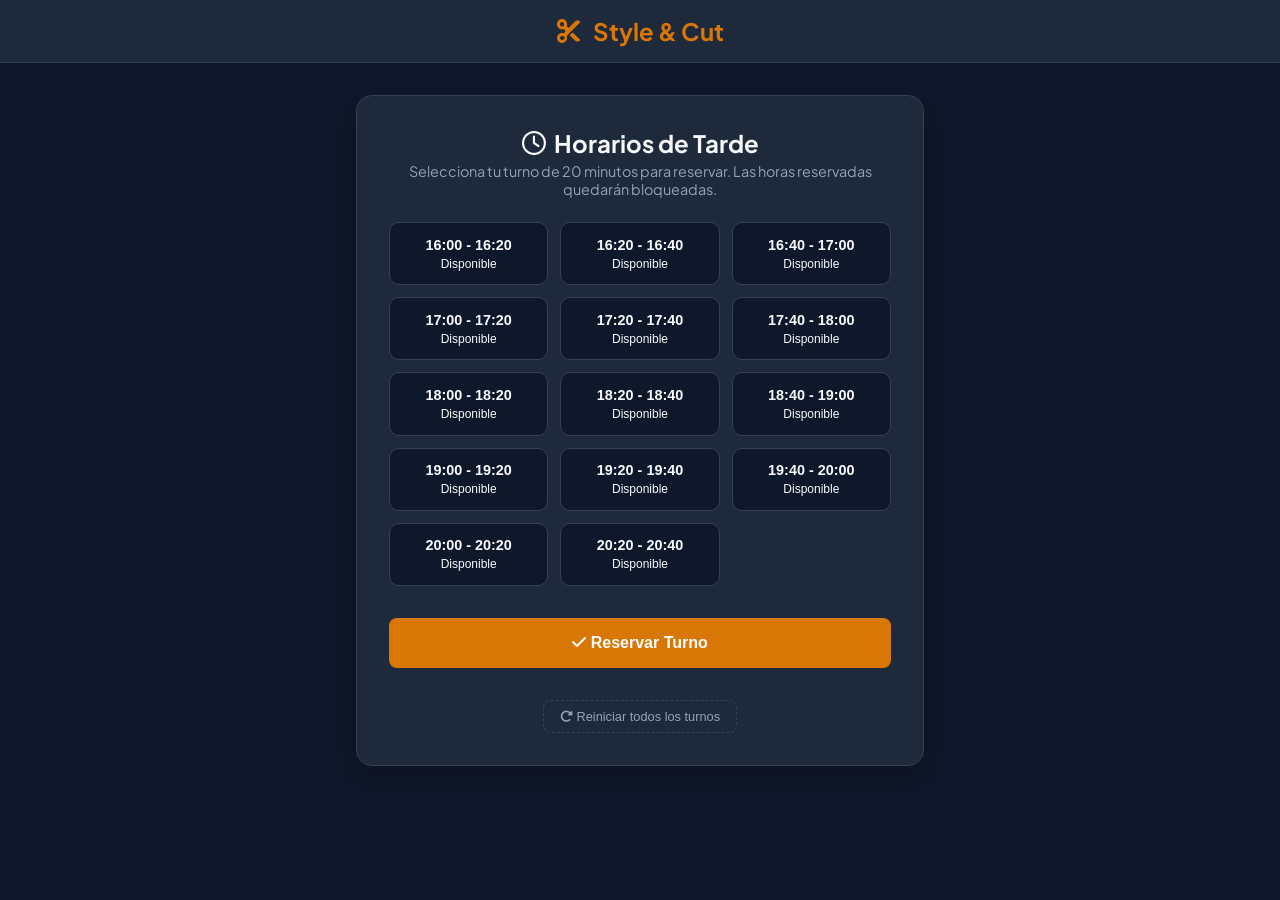
<file: index.html>
<!DOCTYPE html>
<html lang="es">
<head>
  <meta charset="UTF-8">
  <meta name="viewport" content="width=device-width, initial-scale=1.0">
  <title>Reserva de Turnos - Peluquería</title>
  <link rel="stylesheet" href="styles.css">
  <!-- Fuentes e Iconos -->
  <link rel="preconnect" href="https://fonts.googleapis.com">
  <link rel="preconnect" href="https://fonts.gstatic.com" crossorigin>
  <link href="https://fonts.googleapis.com/css2?family=Plus+Jakarta+Sans:wght@400;600;700&display=swap" rel="stylesheet">
  <link rel="stylesheet" href="https://cdnjs.cloudflare.com/ajax/libs/font-awesome/6.4.0/css/all.min.css">
</head>
<body>

  <header class="header">
    <div class="logo">
      <i class="fa-solid fa-scissors"></i>
      <span>Style & Cut</span>
    </div>
  </header>

  <main class="container">
    <div class="card">
      <h2><i class="fa-regular fa-clock"></i> Horarios de Tarde</h2>
      <p class="subtitle">Selecciona tu turno de 20 minutos para reservar. Las horas reservadas quedarán bloqueadas.</p>

      <form id="bookingForm">
        <!-- Selección de Horario -->
        <div class="form-group">
          <div id="slotsContainer" class="slots-grid">
            <!-- Se genera dinámicamente con JavaScript -->
          </div>
          <p id="slotError" class="error-msg">Por favor, selecciona una hora disponible.</p>
        </div>

        <!-- Botón de Confirmación -->
        <button type="submit" class="btn-submit">
          <i class="fa-solid fa-check"></i> Reservar Turno
        </button>
      </form>

      <!-- Botón para reiniciar horarios -->
      <button type="button" class="btn-reset" onclick="resetAllSlots()">
        <i class="fa-solid fa-rotate-right"></i> Reiniciar todos los turnos
      </button>
    </div>
  </main>

  <script src="script.js"></script>
</body>
</html>
</file>
<file: styles.css>
/* RESET Y VARIABLES */
* {
  margin: 0;
  padding: 0;
  box-sizing: border-box;
}

:root {
  --bg-color: #0f172a;
  --card-bg: #1e293b;
  --accent-color: #d97706;
  --accent-hover: #b45309;
  --text-main: #f8fafc;
  --text-muted: #94a3b8;
  --border-color: #334155;
  --danger-color: #ef4444;
}

body {
  font-family: 'Plus Jakarta Sans', sans-serif;
  background-color: var(--bg-color);
  color: var(--text-main);
  min-height: 100vh;
  display: flex;
  flex-direction: column;
  align-items: center;
  padding-bottom: 40px;
}

/* ENCABEZADO */
.header {
  width: 100%;
  background-color: var(--card-bg);
  border-bottom: 1px solid var(--border-color);
  padding: 1rem 2rem;
  display: flex;
  justify-content: center;
  align-items: center;
}

.logo {
  display: flex;
  align-items: center;
  gap: 0.75rem;
  font-size: 1.5rem;
  font-weight: 700;
  color: var(--accent-color);
}

/* CONTENEDOR */
.container {
  width: 100%;
  max-width: 600px;
  margin: 2rem auto;
  padding: 0 1rem;
}

.card {
  background-color: var(--card-bg);
  border: 1px solid var(--border-color);
  border-radius: 16px;
  padding: 2rem;
  box-shadow: 0 10px 25px -5px rgba(0, 0, 0, 0.3);
  text-align: center;
}

h2 {
  font-size: 1.5rem;
  margin-bottom: 0.25rem;
  display: flex;
  align-items: center;
  justify-content: center;
  gap: 0.5rem;
}

.subtitle {
  color: var(--text-muted);
  font-size: 0.9rem;
  margin-bottom: 1.5rem;
}

/* GRILLA DE TRAMOS HORARIOS */
.slots-grid {
  display: grid;
  grid-template-columns: repeat(auto-fill, minmax(140px, 1fr));
  gap: 0.75rem;
  margin-bottom: 1rem;
}

.slot-btn {
  padding: 0.85rem 0.5rem;
  background-color: #0f172a;
  border: 1px solid var(--border-color);
  border-radius: 10px;
  color: var(--text-main);
  font-size: 0.9rem;
  font-weight: 600;
  cursor: pointer;
  text-align: center;
  transition: all 0.2s ease;
}

/* Opciones disponibles al pasar el ratón */
.slot-btn:hover:not(.disabled) {
  border-color: var(--accent-color);
  color: var(--accent-color);
}

/* Opción seleccionada actualmente */
.slot-btn.selected {
  background-color: var(--accent-color);
  border-color: var(--accent-color);
  color: #fff;
}

/* Opción ocupada / bloqueada */
.slot-btn.disabled {
  background-color: #1a1e29;
  border-color: #2a3447;
  color: #475569;
  cursor: not-allowed;
  opacity: 0.6;
}

.slot-btn .slot-status {
  display: block;
  font-size: 0.75rem;
  font-weight: normal;
  margin-top: 4px;
}

.error-msg {
  color: var(--danger-color);
  font-size: 0.85rem;
  margin-top: 0.5rem;
  display: none;
}

/* BOTONES */
.btn-submit {
  width: 100%;
  background-color: var(--accent-color);
  color: #fff;
  border: none;
  padding: 1rem;
  border-radius: 8px;
  font-size: 1rem;
  font-weight: 700;
  cursor: pointer;
  margin-top: 1rem;
  transition: background-color 0.2s;
}

.btn-submit:hover {
  background-color: var(--accent-hover);
}

.btn-reset {
  background: transparent;
  border: 1px dashed var(--border-color);
  color: var(--text-muted);
  padding: 0.5rem 1rem;
  border-radius: 8px;
  cursor: pointer;
  margin-top: 2rem;
  font-size: 0.8rem;
  transition: all 0.2s;
}

.btn-reset:hover {
  border-color: var(--danger-color);
  color: var(--danger-color);
}
</file>
